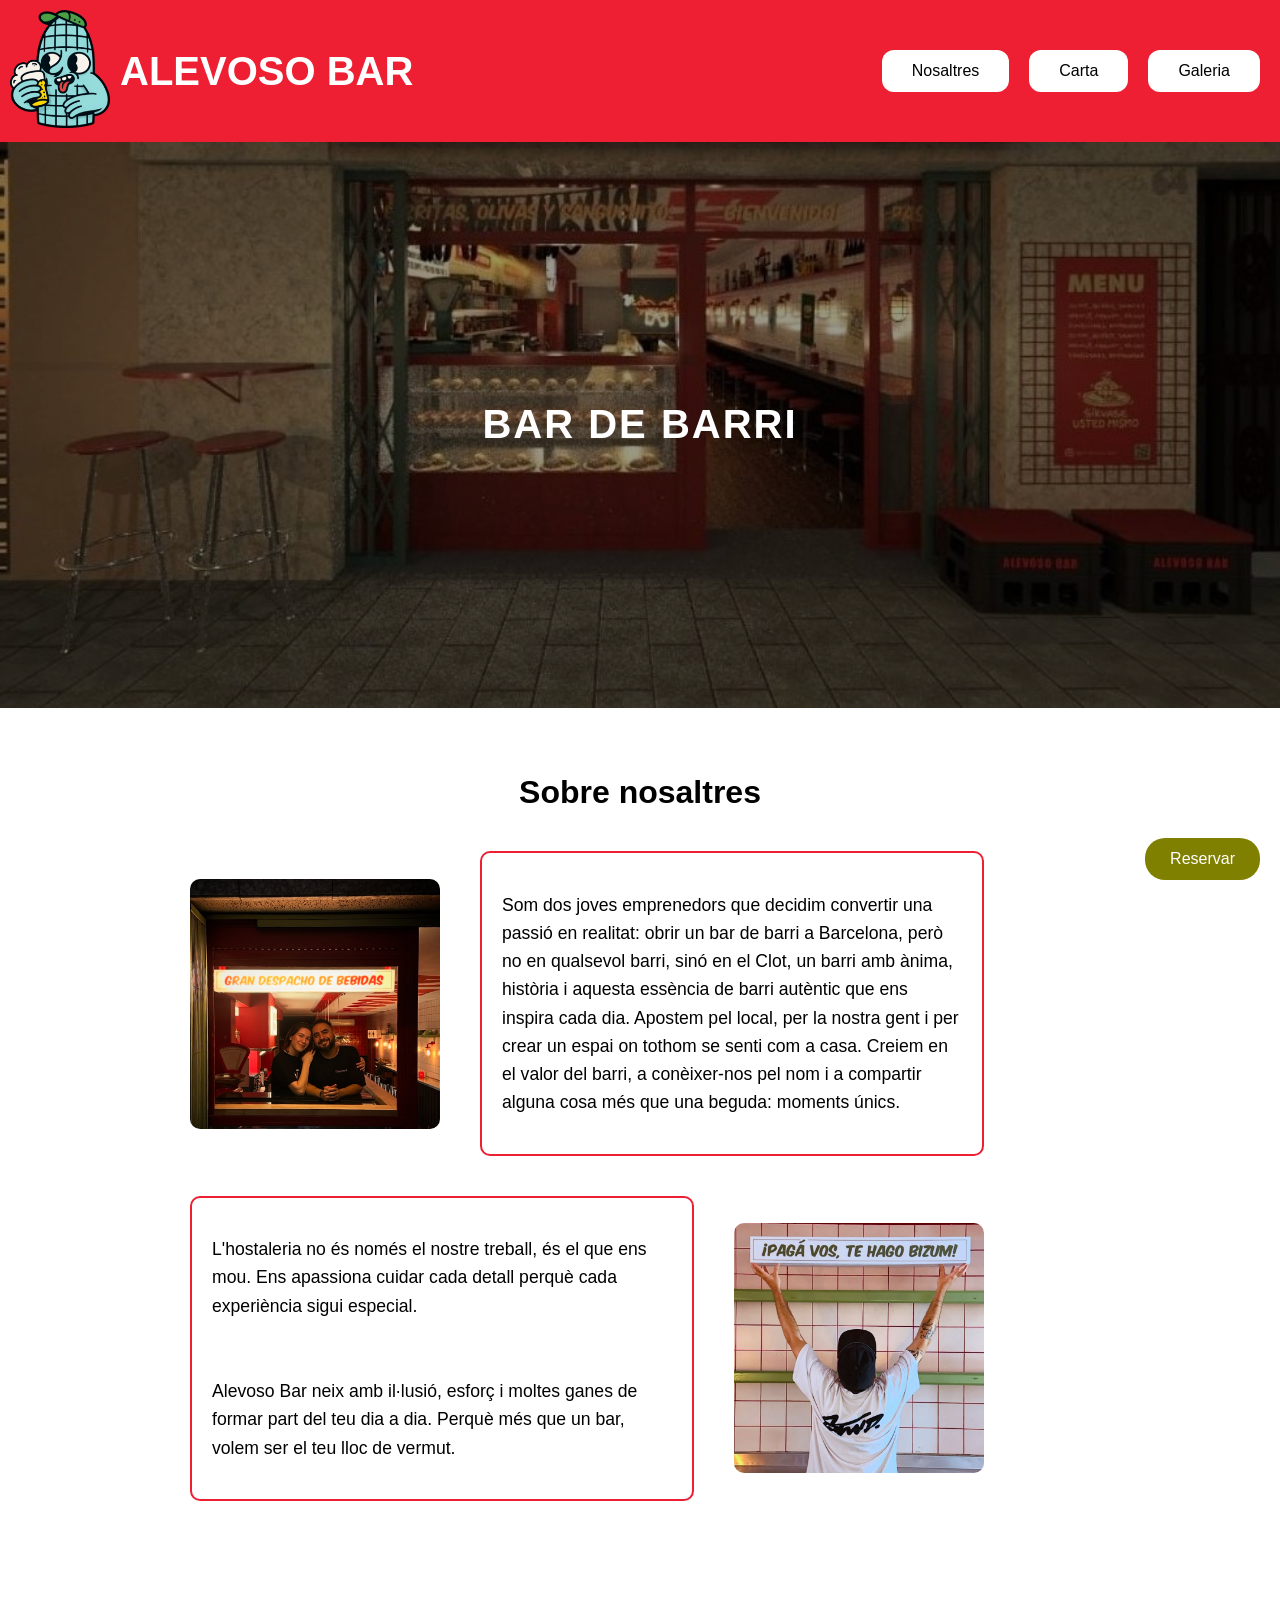
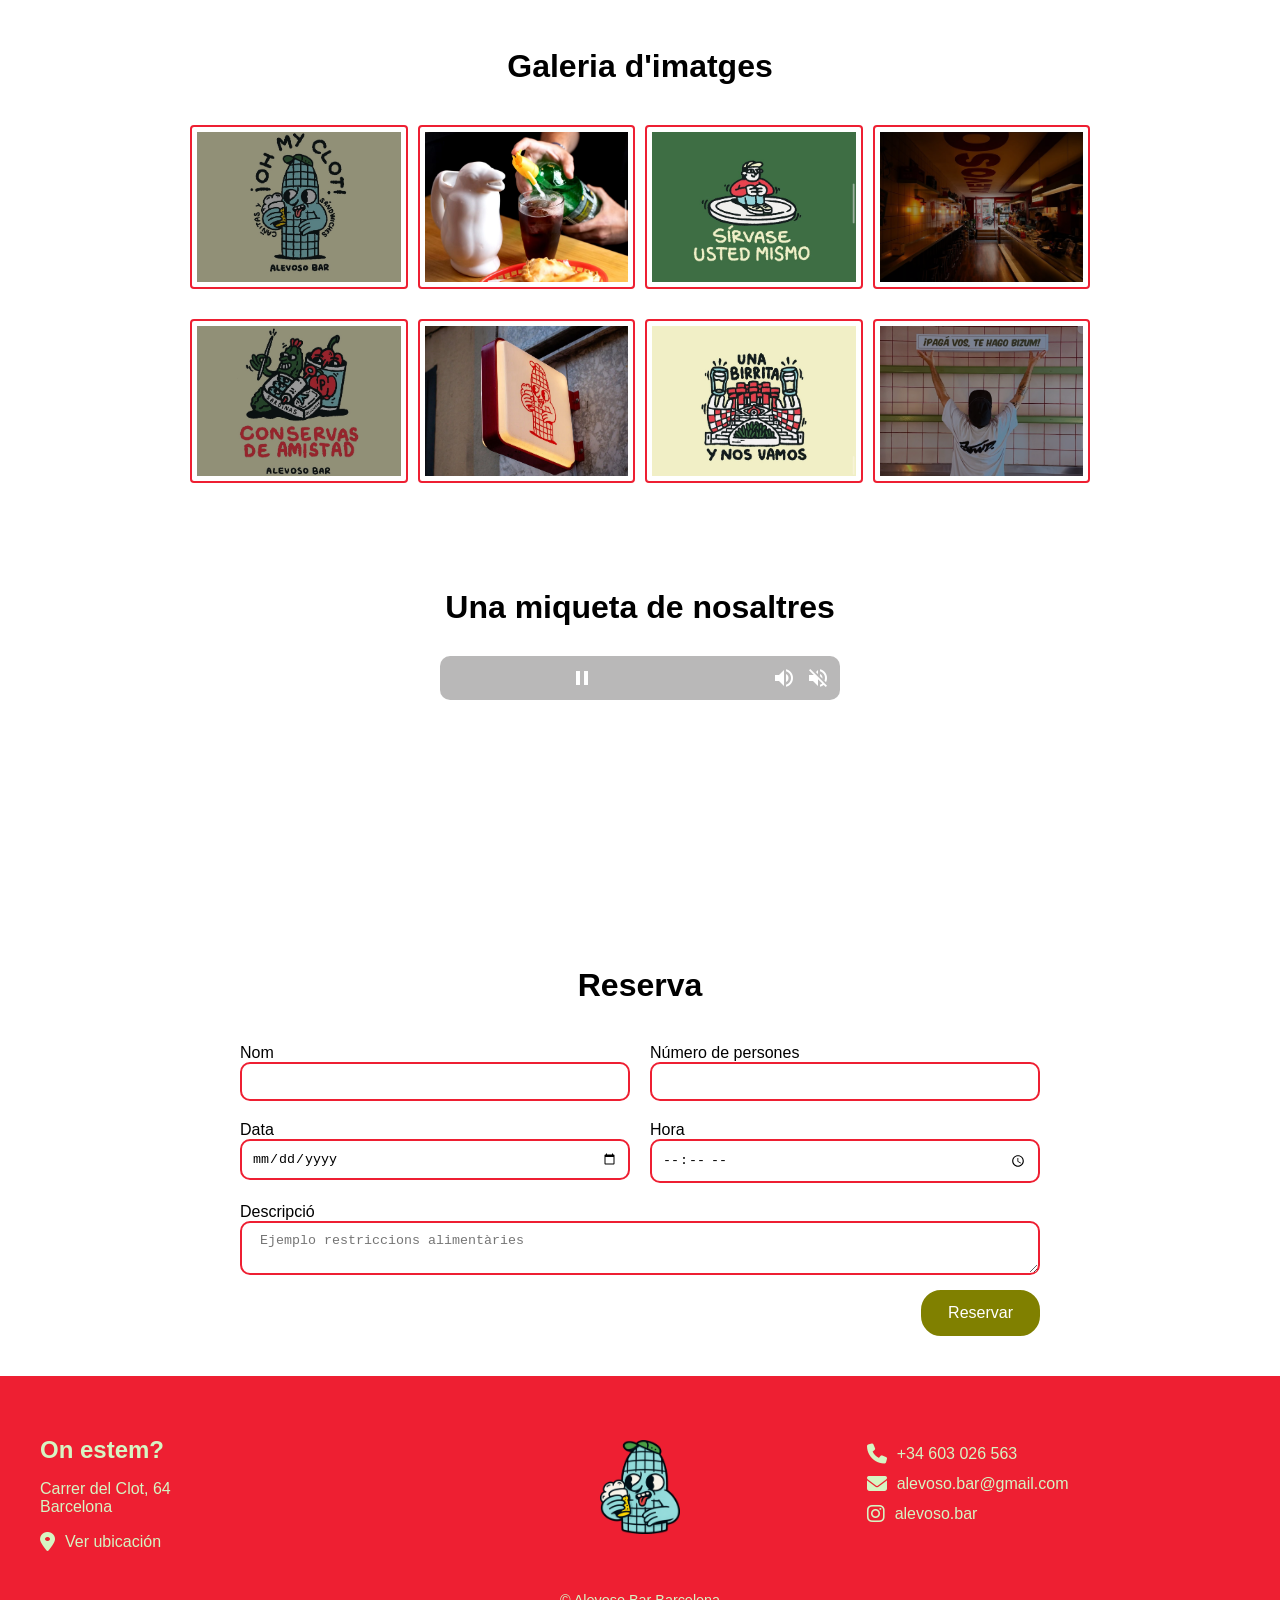
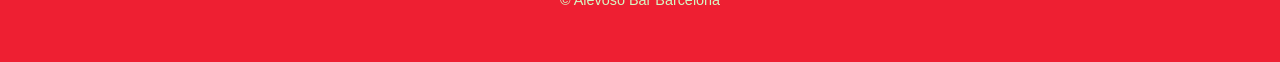
<file: index.html>
<!doctype html>
<html lang="en">
  <head>
    <meta charset="UTF-8" />
    <meta name="viewport" content="width=device-width, initial-scale=1.0" />
    <title>Alevoso Bar</title>
    <link rel="stylesheet" href="style.css" />
    <link rel="icon" href="torre.png" type="img/png" />
    <link
      rel="stylesheet"
      href="https://fonts.googleapis.com/icon?family=Material+Icons"
    />
    <link
      rel="stylesheet"
      href="https://cdnjs.cloudflare.com/ajax/libs/font-awesome/6.5.0/css/all.min.css"
    />
  </head>
  <body>
    <nav class="nav-menu">
      <div class="logo-container">
        <a href="index.html">
          <img src="result_torre.png" alt="logo bar" />
        </a>
        <h1>Alevoso Bar</h1>
      </div>

      <ul class="ul-menu">
        <li class="li-menu">
          <a class="link" href="#sobre-nosotros">Nosaltres</a>
        </li>
        <li class="li-menu">
          <a class="link" href="url">Carta</a>
        </li>
        <li class="li-menu">
          <a class="link" href="url">Galeria</a>
        </li>
      </ul>
    </nav>
    <div class="container-secundario">
      <img
        src="img/imagenAlevosoExterior.jpg"
        alt="Fotografía de bar exterior"
      />
      <div class="text-img">
        <h2>BAR DE BARRI</h2>
      </div>
    </div>
    <main>
      <section id="sobre-nosotros" class="sobre-nosotros">
        <h2>Sobre nosaltres</h2>

        <div class="contenido-fila">
          <img
            src="img/sobrenosotros.jpeg"
            alt="Interior del bar"
            class="img-nosotros"
          />

          <div class="presentacion">
            <p>
              Som dos joves emprenedors que decidim convertir una passió en
              realitat: obrir un bar de barri a Barcelona, però no en qualsevol
              barri, sinó en el Clot, un barri amb ànima, història i aquesta
              essència de barri autèntic que ens inspira cada dia. Apostem pel
              local, per la nostra gent i per crear un espai on tothom se senti
              com a casa. Creiem en el valor del barri, a conèixer-nos pel nom i
              a compartir alguna cosa més que una beguda: moments únics.
            </p>
          </div>
        </div>

        <div class="contenido-fila">
          <div class="presentacion">
            <p>
              L'hostaleria no és només el nostre treball, és el que ens mou. Ens
              apassiona cuidar cada detall perquè cada experiència sigui
              especial.
            </p>
            <p>
              Alevoso Bar neix amb il·lusió, esforç i moltes ganes de formar
              part del teu dia a dia. Perquè més que un bar, volem ser el teu
              lloc de vermut.
            </p>
          </div>

          <img
            src="img/pagavostehagobizum.jpeg"
            alt="Cartel en el bar"
            class="img-nosotros"
          />
        </div>
      </section>

      <section class="galeria">
        <h2>Galeria d'imatges</h2>

        <div class="galeria-contenido">
          <div class="img">
            <img src="img/ohMyClot.jpeg" alt="ilustracion con logo de bar" />
          </div>
          <div class="img">
            <img
              src="img/bocadilloyvermut.jpeg"
              alt="imagen bocadillo y vermut"
            />
          </div>
          <div class="img">
            <img src="img/sirvase.jpeg" alt="ilustracion sirvase usted mismo" />
          </div>
          <div class="img">
            <img src="img/interioBar.jpeg" alt="fotografía interior bar" />
          </div>
          <div class="img">
            <img
              src="img/conservas.jpeg"
              alt="ilustracion conserva de amistad"
            />
          </div>
          <div class="img">
            <img src="img/cartel.jpeg" alt="fotografía cartel con logo bar" />
          </div>
          <div class="img">
            <img src="img/vasoVermut.jpeg" alt="ilustracion vaso de vermut" />
          </div>
          <div class="img">
            <img
              src="img/pagavostehagobizum.jpeg"
              alt="fotografía de camamero colgando cartel"
            />
          </div>
        </div>
      </section>

      <section class="video">
        <h2>Una miqueta de nosaltres</h2>

        <div class="contenedor-video">
          <video id="miVideo" muted>
            <source src="video/bar.mp4" type="video/mp4" />
          </video>

          <div class="bnt-video">
            <span class="material-icons" onclick="playVideo()">
              play_circle
            </span>

            <span class="material-icons" onclick="pauseVideo()">
              pause_circle
            </span>

            <span class="material-icons" onclick="volumenVideo()">
              volume_up
            </span>

            <span class="material-icons" onclick="muteVideo()">
              volume_off
            </span>
          </div>
        </div>
      </section>

      <section id="reserva" class="reserva">
        <h2>Reserva</h2>

        <form class="form-reserva">
          <div class="contingut">
            <div class="rellenar">
              <label for="nombre">Nom</label>
              <input type="text" id="nombre" />
            </div>

            <div class="rellenar">
              <label for="numero">Número de persones</label>
              <input type="number" id="numero" />
            </div>
          </div>

          <div class="contingut">
            <div class="rellenar">
              <label for="data">Data</label>
              <input type="date" id="data" />
            </div>

            <div class="rellenar">
              <label for="hora">Hora</label>
              <input type="time" id="hora" />
            </div>
          </div>

          <div class="rellenar">
            <label for="descripcion">Descripció</label>
            <textarea
              placeholder=" Ejemplo restriccions alimentàries"
              id="descripcion"
            ></textarea>
          </div>

          <div class="btn-container">
            <button
              type="button"
              onclick="window.location.href = 'reservaOk.html'"
            >
              Reservar
            </button>
          </div>
        </form>
      </section>

      <a href="#reserva" class="boton-sticky">Reservar</a>
    </main>
    <footer class="footer">
      <div class="footer-content">
        <div class="footer-col">
          <h2>On estem?</h2>
          <p>Carrer del Clot, 64<br />Barcelona</p>
          <a
            href="https://maps.app.goo.gl/yw6NVSaJfh8uhTYe7"
            target="_blank"
            class="footer-item"
          >
            <i class="fa-solid fa-location-dot"></i>
            Ver ubicación
          </a>
        </div>
        <div class="footer-col footer-logo">
          <a href="index.html">
            <img src="result_torre.png" alt="logo bar" />
          </a>
        </div>
        <div class="footer-col">
          <div class="footer-item">
            <i class="fa-solid fa-phone"></i>
            <span>+34 603 026 563</span>
          </div>
          <div class="footer-item">
            <i class="fa-solid fa-envelope"></i>
            <span>alevoso.bar@gmail.com</span>
          </div>
          <a
            href="https://www.instagram.com/alevoso.bar/"
            target="_blank"
            class="footer-item"
          >
            <i class="fa-brands fa-instagram"></i>
            <span>alevoso.bar</span>
          </a>
        </div>
      </div>
      <p class="footer-copyright">© Alevoso Bar Barcelona</p>
    </footer>
  </body>
  <script>
    var video = document.getElementById("miVideo");

    function playVideo() {
      video.play();
    }

    function pauseVideo() {
      video.pause();
    }

    function volumenVideo() {
      video.muted = false;
      video.volume = 1;
      video.play();
    }

    function muteVideo() {
      video.volume = 0;
    }

    window.onscroll = function () {
      shrinkNavbar();
      playScrollVideo();
    };

    function shrinkNavbar() {
      var navbar = document.querySelector(".nav-menu");

      if (document.documentElement.scrollTop > 80) {
        navbar.classList.add("shrink");
      } else {
        navbar.classList.remove("shrink");
      }
    }

    function playScrollVideo() {
      var posicion = video.getBoundingClientRect();

      if (posicion.top < window.innerHeight && posicion.bottom >= 0) {
        video.play();
      }
    }
  </script>
</html>
</file>
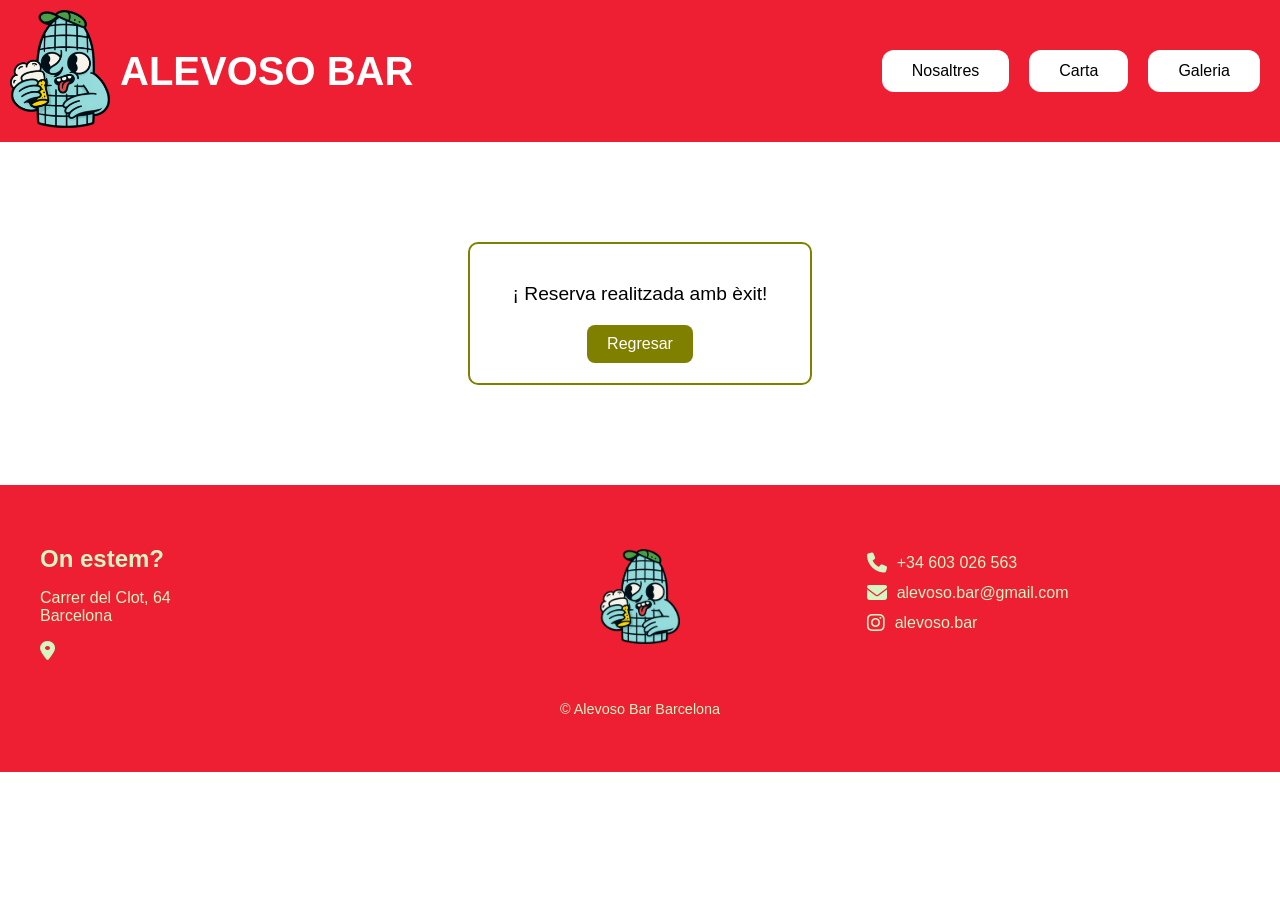
<file: reservaOk.html>
<!doctype html>
<html lang="en">
  <head>
    <meta charset="UTF-8" />
    <meta name="viewport" content="width=device-width, initial-scale=1.0" />
    <title>Alevoso Bar</title>
    <link rel="stylesheet" href="reservaOk.css" />
    <link rel="icon" href="torre.png" type="img/png" />
    <link
      rel="stylesheet"
      href="https://fonts.googleapis.com/icon?family=Material+Icons"
    />
    <link
      rel="stylesheet"
      href="https://cdnjs.cloudflare.com/ajax/libs/font-awesome/6.5.0/css/all.min.css"
    />
  </head>
  <body>
    <header class="header-menu">
      <nav class="nav-menu">
        <div class="logo-container">
          <a href="index.html">
            <img src="result_torre.png" alt="logo bar" />
          </a>
          <h1>Alevoso Bar</h1>
        </div>

        <ul class="ul-menu">
          <li class="li-menu">
            <a class="link" href="url">Nosaltres</a>
          </li>
          <li class="li-menu">
            <a class="link" href="url">Carta</a>
          </li>
          <li class="li-menu">
            <a class="link" href="url">Galeria</a>
          </li>
        </ul>
      </nav>
    </header>


    <div class="mensaje">
      <p>¡ Reserva realitzada amb èxit!</p>
      <a href="index.html" class="btn-regresar">Regresar</a>
    </div>

    <footer class="footer">
      <div class="footer-content">
        <div class="footer-col">
          <h2>On estem?</h2>
          <p>Carrer del Clot, 64<br />Barcelona</p>
          <a
            href="https://maps.app.goo.gl/yw6NVSaJfh8uhTYe7"
            target="_blank"
            class="footer-item"
          >
            <i class="fa-solid fa-location-dot"></i>
          </a>
        </div>
        <div class="footer-col footer-logo">
          <a href="index.html">
            <img src="result_torre.png" alt="logo bar" />
          </a>
        </div>
        <div class="footer-col">
          <div class="footer-item">
            <i class="fa-solid fa-phone"></i>
            <span>+34 603 026 563</span>
          </div>
          <div class="footer-item">
            <i class="fa-solid fa-envelope"></i>
            <span>alevoso.bar@gmail.com</span>
          </div>
          <a
            href="https://www.instagram.com/alevoso.bar/"
            target="_blank"
            class="footer-item"
          >
            <i class="fa-brands fa-instagram"></i>
            <span>alevoso.bar</span>
          </a>
        </div>
      </div>
      <p class="footer-copyright">© Alevoso Bar Barcelona</p>
    </footer>
  </body>
</html>
</file>
<file: style.css>
html {
  font-family:
    "Roboto", sans-serif, "Montserrat", sans-serif; /*doble fuente en caso de que alguna falle*/
  font-size: 16px;
}

body {
  margin: 0;
  padding: 0;
}

.nav-menu {
  background-color: #ee1f32;
  position: sticky;
  top: 0;
  padding: 10px;
  display: flex;
  justify-content: space-between;
  align-items: center;
  z-index: 1000;
  transition: 0.3s;
}
/*animacion nav*/
.nav-menu.shrink {
  padding: 5px;
}

.nav-menu.shrink img {
  width: 70px;
}

.nav-menu.shrink h1 {
  font-size: 2rem;
}

.nav-menu img {
  width: 100px; /* Ancho del nav */
  height: auto;
  transition: 0.3s;
}

.logo-container {
  display: flex;
  align-items: center;
  gap: 10px; /* separación entre logo y texto */
  transition: 0.4s; /*este codigo es para hacer efecto shrink*/
}

.logo-container h1 {
  margin: 0; /* elimina espacio raro */
  color: white;
  font-size: 2.5rem;
  text-transform: uppercase;
  font-weight: 900; /* con esto le doy especie de bold a la letras*/
  transition: 0.3s;
}

.ul-menu {
  padding: 10px;
  list-style: none;
  /*creo que esto no esta bien*/
  display: flex;
  justify-content: flex-end;

  gap: 20px;
}

.li-menu {
  list-style: none;
  background-color: white;
  padding: 12px 30px;
  border-radius: 12px;
}

.link {
  text-decoration: none;
  color: black;
}

.link:hover {
  text-decoration: underline;
}

.container-secundario {
  position: relative;
  width: 100%;
}
.container-secundario img {
  width: 100%;
  height: auto;
  display: block;
}

.container-secundario::before {
  content: "";
  position: absolute;
  width: 100%;
  height: 100%;

  background-color: rgba(0, 0, 0, 0.4);
}

.text-img {
  position: absolute;
  top: 50%;
  left: 50%;
  transform: translate(-50%, -50%);
  text-align: center;

  animation-name: myAnimation;
  animation-duration: 4s;
  animation-fill-mode: forwards;
}

.text-img h2 {
  font-size: 2.5rem;
  font-weight: 600;
  letter-spacing: 2px;
}

@keyframes myAnimation {
  0% {
    opacity: 0;
    top: 60%;
  }

  100% {
    opacity: 1;
    top: 50%;
    color: white;
  }
}

/* boton reservar*/
.boton-sticky {
  position: fixed;
  bottom: 20px;
  right: 20px;

  background-color: #808000;
  color: white;

  padding: 12px 25px;
  border-radius: 20px;

  text-decoration: none;
  font-size: 1rem;
  font-weight: 500;
}

.boton-sticky:hover {
  background-color: #ffffff; /* cambia el color del botony letra*/
  color: #808000;
  border: 2px solid #808000; /*le añado borde al boton para que mantenga blanco pero resalte*/
}

/*sección sobre nosotros*/

.sobre-nosotros {
  max-width: 900px;
  margin: 0 auto;
  padding: 40px;
}

.sobre-nosotros h2 {
  text-align: center;
  margin-bottom: 40px;
  font-size: 2rem;
}

.contenido-fila {
  display: flex;
  align-items: center;
  gap: 40px;
  margin-bottom: 40px;
}

.img-nosotros {
  width: 250px;
  height: 250px;
  object-fit: cover;
  border-radius: 10px;
  flex-shrink: 0;
}

.presentacion {
  max-width: 500px;
  border: 2px solid #ee1f32;
  border-radius: 10px;
}

.presentacion p {
  font-size: 1.1rem;
  line-height: 1.6; /*espacio interlineado*/
  padding: 20px;
}

/*galeria de imagenes bar*/

.galeria {
  max-width: 900px;
  margin: 0 auto;
  padding: 40px;
}

.galeria h2 {
  text-align: center;
  margin-bottom: 40px;
  font-size: 2rem;
}

.galeria-contenido {
  display: flex;
  flex-wrap: wrap;
  gap: 30px 10px; /* le doy mas espacio de altura que de ancho*/
}

/* contenedor imagenes */
.img {
  flex: 1;
  min-width: 200px;
  height: 150px;
  border-radius: 8px;
  overflow: hidden;

  border: 2px solid #ee1f32;
  border-radius: 4px;
  padding: 5px;
}

.img img {
  width: 100%;
  height: 100%;
  object-fit: cover;
  transition: 0.3s;
}

.img:nth-child(1) img,
.img:nth-child(4) img,
.img:nth-child(5) img,
.img:nth-child(8) img {
  filter: brightness(0.6); /* filtro oscuro para las imagenes*/
}
/*utilizo scale para realizar un pequeño zoom cuando pase por encima de la imagen*/
img:hover {
  box-shadow: 0 0 2px 1px rgba(255, 12, 12, 0.789);
  transform: scale(1.03); /*cuando paso por encima se ilumina la imagen*/
}

/*seccion reservar dia y hora */

.reserva {
  max-width: 800px;
  margin: 0 auto;
  padding: 40px;
}

.reserva h2 {
  text-align: center;
  margin-bottom: 40px;
  font-size: 2rem;
}

.contingut {
  display: flex;
  gap: 20px;
  margin-bottom: 20px;
}

.rellenar {
  flex: 1;
  display: flex;
  flex-direction: column;
}

input,
textarea {
  padding: 10px;
  border-radius: 10px;
  border: 2px solid #ee1f32;
}

/* botón */
.btn-container {
  display: flex;
  justify-content: flex-end;
}

button {
  padding: 10px 20px;
  cursor: pointer;
  background-color: #808000;
  color: white;
  padding: 12px 25px;
  border-radius: 20px;
  right: 20px;
  font-size: 1rem;
  font-weight: 500;
  border: 2px solid #808000;
  margin-top: 15px;
}

/*footer*/
.footer {
  background-color: #ee1f32;
  color: #d6f5c3;
  padding: 40px;
}

.footer-content {
  display: flex;
  justify-content: space-between;
  align-items: center; /*eesto alinea los items */
  gap: 40px;
  margin-bottom: 30px;
}

.footer-col {
  flex: 1;
}

.footer-item {
  display: flex;
  align-items: center;
  gap: 10px;
  margin-bottom: 10px;
}

.footer-item i,
.footer-item span.material-symbols-outlined {
  font-size: 20px;
}

.footer-logo {
  display: flex;
  justify-content: center;
}

.footer-logo img {
  width: 80px;
}

a {
  text-decoration: none; /*utilizar esto para quitar marca de link*/
  color: inherit;
}

/* on estem */
.footer h2 {
  margin-bottom: 15px;
}

.footer-copyright {
  text-align: center;
  font-size: 0.9rem;
}

/*parte responsive*/
/*haré esto cuando la pantalla sea menos a:*/
@media (max-width: 768px) {
  /*nav*/
  .nav-menu {
    flex-direction: column; /*ponlos en columna logo y debajo menu*/
    gap: 10px;
  }

  .ul-menu {
    flex-direction: column; /*que la lista aparezca en forma de columna una debajo de la otra*/
  }

  /*sobre nosotros*/
  .contenido-fila {
    flex-direction: column; /* que aparezca el texto debajo de la img*/
  }

  /*formulario reserva*/
  .contingut {
    flex-direction: column; /*todo los inputs y labels en columna*/
  }

  /* footer */
  .footer-content {
    flex-direction: column; /*el contenido:links, iconos, aparezcan en columna*/
  }
}

/*video*/

.video {
  /*
  max-width: 900px;
  margin: 0 auto;*/
  padding: 40px;
  text-align: center;
}
.video h2 {
  margin-bottom: 30px;
  font-size: 2rem;
}
.contenedor-video {
  position: relative;
  display: inline-block;
}

.video video {
  width: 400px;
  border-radius: 10px;
  display: block;
}

.bnt-video {
  position: absolute;
  top: 0px;
  left: 0px;
  width: 100%;
  background-color: rgba(80, 79, 79, 0.4);
  border-radius: 10px;
  padding: 10px;
  display: flex;
  justify-content: flex-end;
  gap: 10px;
  box-sizing: border-box;
}

.bnt-video span {
  color: white;
  cursor: pointer;
}

.bnt-video span:hover {
  box-shadow: 0 0 5px white;
}
</file>
<file: reservaOk.css>
html {
  font-family: "Roboto", sans-serif, "Montserrat", sans-serif; /*doble fuente */
  font-size: 16px;
}

body {
  margin: 0;
  padding: 0;
}
/*nav*/
.nav-menu {
  background-color: #ee1f32;
  position: sticky;
  top: 0;
  padding: 10px;
  display: flex;
  justify-content: space-between;
  align-items: center;
  z-index: 1000;
}

.nav-menu img {
  width: 100px; /* Ancho del nav */
  height: auto;
}

.logo-container {
  display: flex;
  align-items: center;
  gap: 10px; /* separación entre logo y texto */
}

.logo-container h1 {
  margin: 0; /* elimina espacio raro */
  color: white;
  font-size: 2.5rem;
  text-transform: uppercase;
  font-weight: 900; /* con esto le doy especie de bold a la letras*/
}

.ul-menu {
  padding: 10px;
  list-style: none;
  /*creo que esto no esta bien*/
  display: flex;
  justify-content: flex-end;

  gap: 20px;
}

.li-menu {
  list-style: none;
  background-color: white;
  padding: 12px 30px;
  border-radius: 12px;
}

.link {
  text-decoration: none;
  color: black;
}

.link:hover {
  text-decoration: underline;
}

.container-secundario {
  position: relative;
  width: 100%;
}
.container-secundario img {
  width: 100%;
  height: auto;
  display: block;
  filter: brightness(
    0.6
  ); /* esto genera un filtro oscuro para resaltar el parrafo*/
}

.text-img {
  position: absolute;
  top: 50%;
  left: 50%;
  transform: translate(-50%, -50%);
  color: white;
  text-align: center;
}

.text-img p {
  font-size: 2.5rem;
  font-weight: 600;
  letter-spacing: 2px;
}

/*reserva confirmada*/
.mensaje {
  width: 300px;
  margin: 100px auto; /* centra horizontal */

  text-align: center;
  padding: 20px;

  border: 2px solid #808000;
  border-radius: 10px;
}

/* texto */
.mensaje p {
  font-size: 1.2rem;
  margin-bottom: 20px;
}

/* botón */
.btn-regresar {
  display: inline-block;
  padding: 10px 20px;

  background-color: #808000;
  color: white;

  text-decoration: none;
  border-radius: 8px;
}

/* hover */
.btn-regresar:hover {
  background-color: #ffffff;
  color: #808000;
  border: 2px solid #808000;
}

/*footer*/
.footer {
  background-color: #ee1f32;
  color: #d6f5c3;
  padding: 40px;
}

.footer-content {
  display: flex;
  justify-content: space-between;
  align-items: center; /*eesto alinea los items */
  gap: 40px;
  margin-bottom: 30px;
}

.footer-col {
  flex: 1;
}

.footer-item {
  display: flex;
  align-items: center;
  gap: 10px;
  margin-bottom: 10px;
}

.footer-item i,
.footer-item span.material-symbols-outlined {
  font-size: 20px;
}

.footer-logo {
  display: flex;
  justify-content: center;
}

.footer-logo img {
  width: 80px;
}

a {
  text-decoration: none;
  color: inherit;
}

/* on estem */
.footer h2 {
  margin-bottom: 15px;
}

.footer-copyright {
  text-align: center;
  font-size: 0.9rem;
}
</file>
